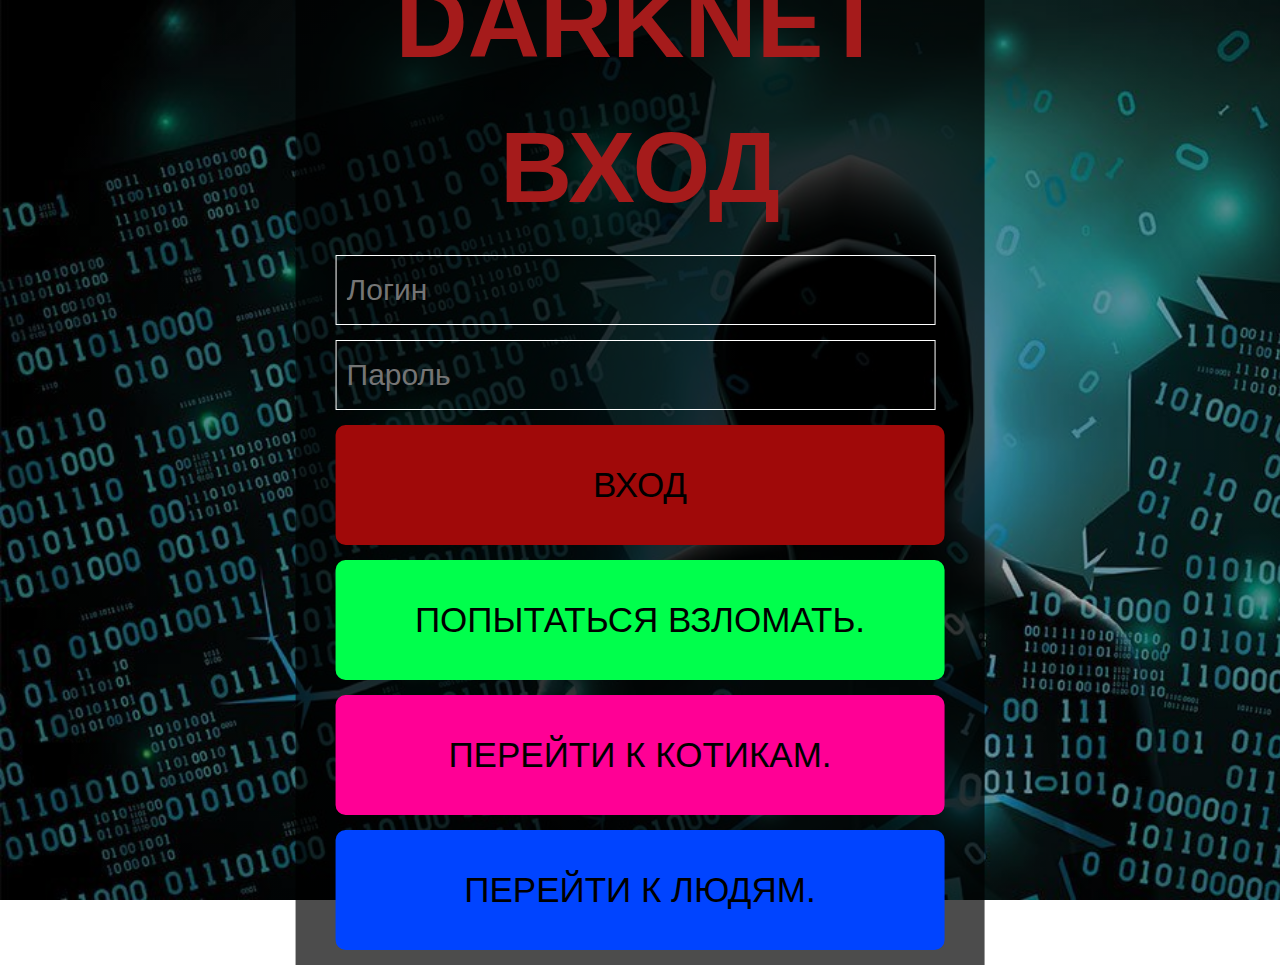
<file: index.html>
<!DOCTYPE html>
<html lang="en">
<head>
	<meta charset="UTF-8">
	<title>DarkNet</title>
	<link rel="stylesheet" href="style.css">
</head>
<body>
	
	<div class="form">
		<h1>DarkNet</h1>
		<h1>Вход</h1>
		<div class="input-form">
			<input type="text" placeholder="Логин">
		</div>
		<div class="input-form">
			<input type="password" placeholder="Пароль">
		</div>
		<div class="input-form">
			<a class="str1" href="index-error.html">Вход</a>
		</div>

		<div class="input-form">
			<a class="str11" href="error-vzlom.html">Попытаться взломать.</a>
		</div>

		<div class="input-form">
			<a class="str22" href="cats.html">Перейти к котикам.</a>
		</div>

		<div class="input-form">
			<a class="str33" href="index.html">Перейти к людям.</a>
		</div>
	</div>

</body>
</html>
</file>
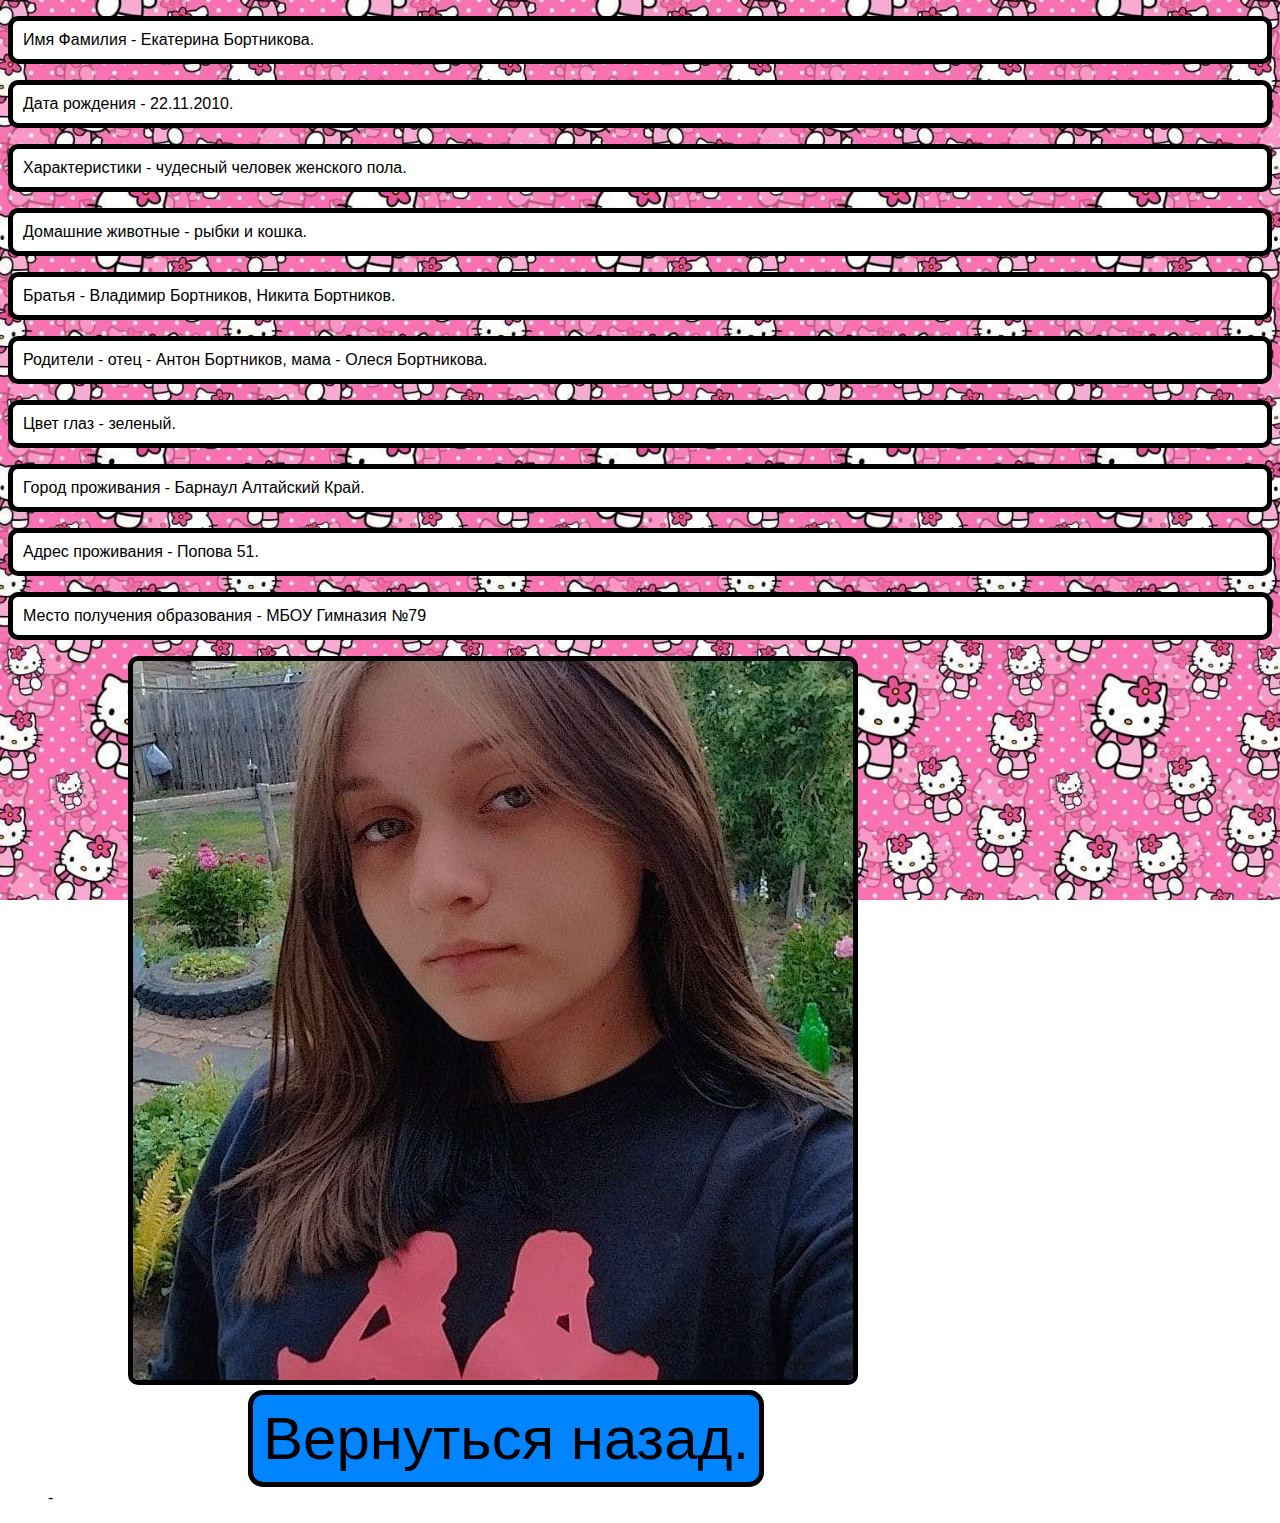
<file: Bortnikova.html>
<!DOCTYPE html>
<html lang="en">
<head>
	<meta charset="UTF-8">
	<title>DarkNet</title>
	<link rel="stylesheet" href="style.css">
</head>
<body class="fon1234">
	
	<div>
		<p class="info1">Имя Фамилия - Екатерина Бортникова.</p>
		<p class="info1">Дата рождения - 22.11.2010.</p>
		<p class="info1">Характеристики - чудесный человек женского пола.</p>
		<p class="info1">Домашние животные - рыбки и кошка.</p>
		<p class="info1">Братья - Владимир Бортников, Никита Бортников.</p>
		<p class="info1">Родители - отец - Антон Бортников, мама - Олеся Бортникова.</p>
		<p class="info1">Цвет глаз - зеленый.</p>
		<p class="info1">Город проживания - Барнаул Алтайский Край.</p>
		<p class="info1">Адрес проживания - Попова 51.</p>
		<p class="info1">Место получения образования - МБОУ Гимназия №79</p>
		<img class="katya-img" src="katya.jpg">
	</div>

	<div class="input-form">
		<a class="str44" href="people.html">Вернуться назад.</a>
	<p>-</p>
	</div>

</body>
</html>
</file>
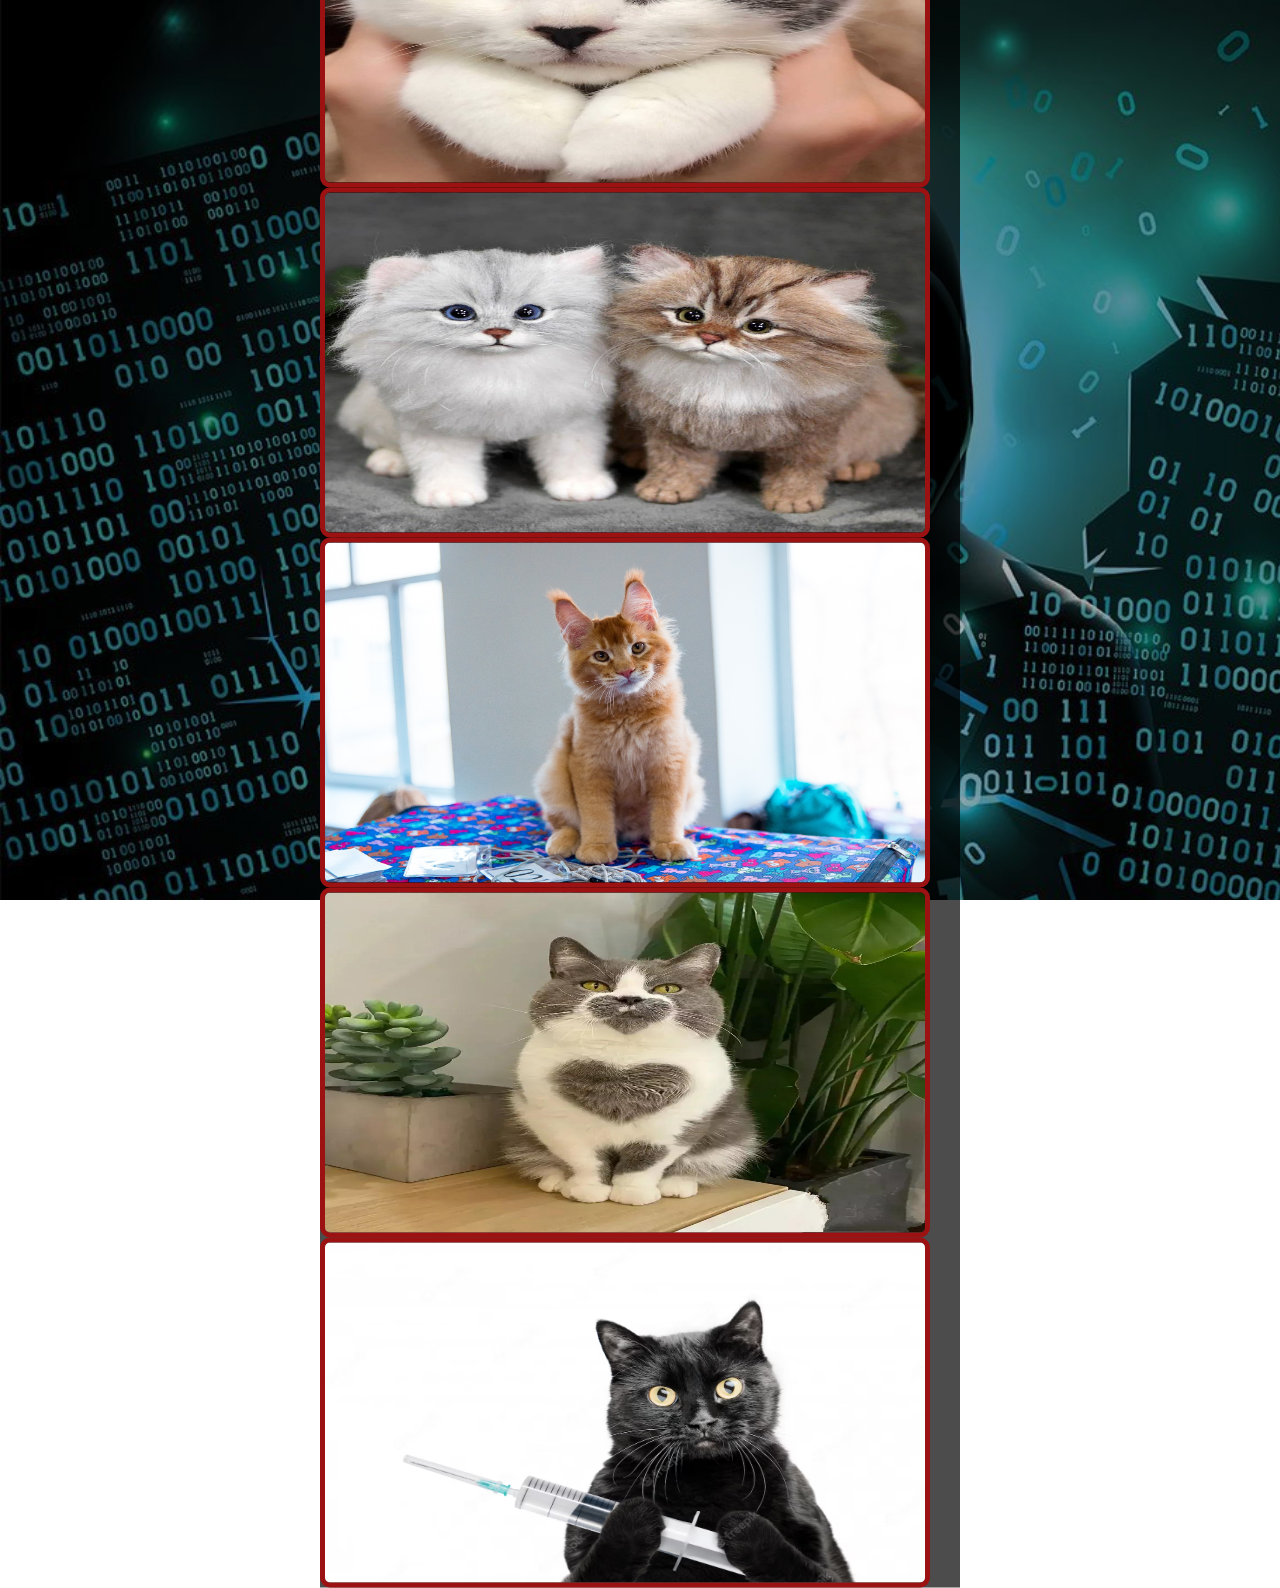
<file: cats.html>
<!DOCTYPE html>
<html lang="en">
<head>
	<meta charset="UTF-8">
	<title>DarkNet</title>
	<link rel="stylesheet" href="style.css">
</head>
<body>
	
	<div class="form">
		<h1>КОТИКИ</h1>
		
		<div>
			<img class="cats" src="cat1.jpg">
			<img class="cats" src="cat2.jpg">
			<img class="cats" src="cat3.jpg">
			<img class="cats" src="cat4.jpg">
			<img class="cats" src="cat5.jpg">
			<img class="cats" src="cat6.jpg">
		</div>

</body>
</html>
</file>
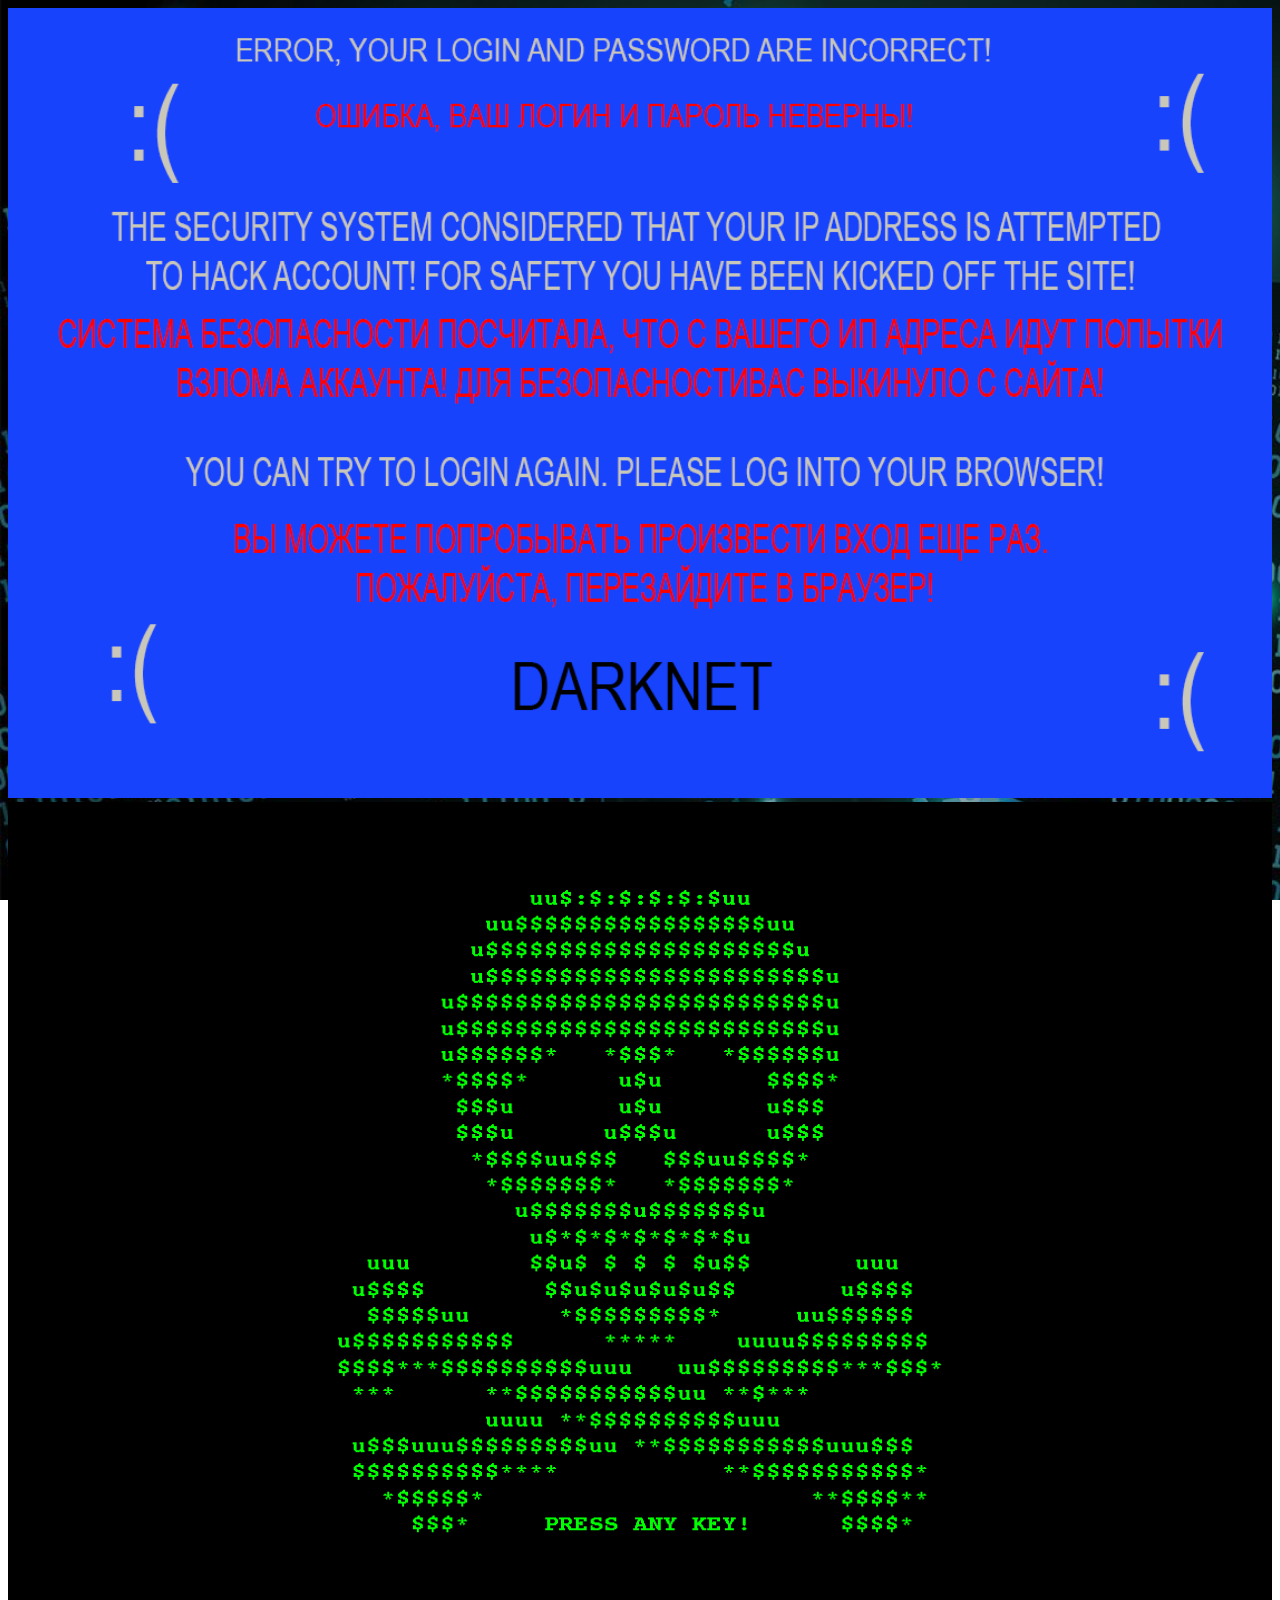
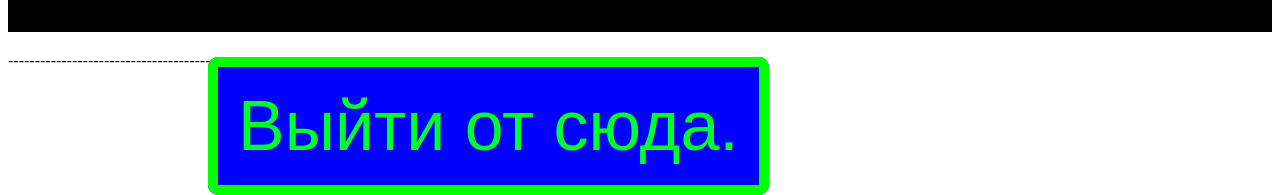
<file: error-last.html>
<!DOCTYPE html>
<html lang="en">
<head>
	<meta charset="UTF-8">
	<title>DarkNet</title>
	<link rel="stylesheet" href="style.css">
</head>
<body>
	
	<img class="error-img" src="error.png">
	<img class="error-img" src="error2.png">
	<p>-------------------------------------------------------------------------------</p>
	<a class="go-out" href="google.ru">Выйти от сюда.</a>

</body>
</html>
</file>
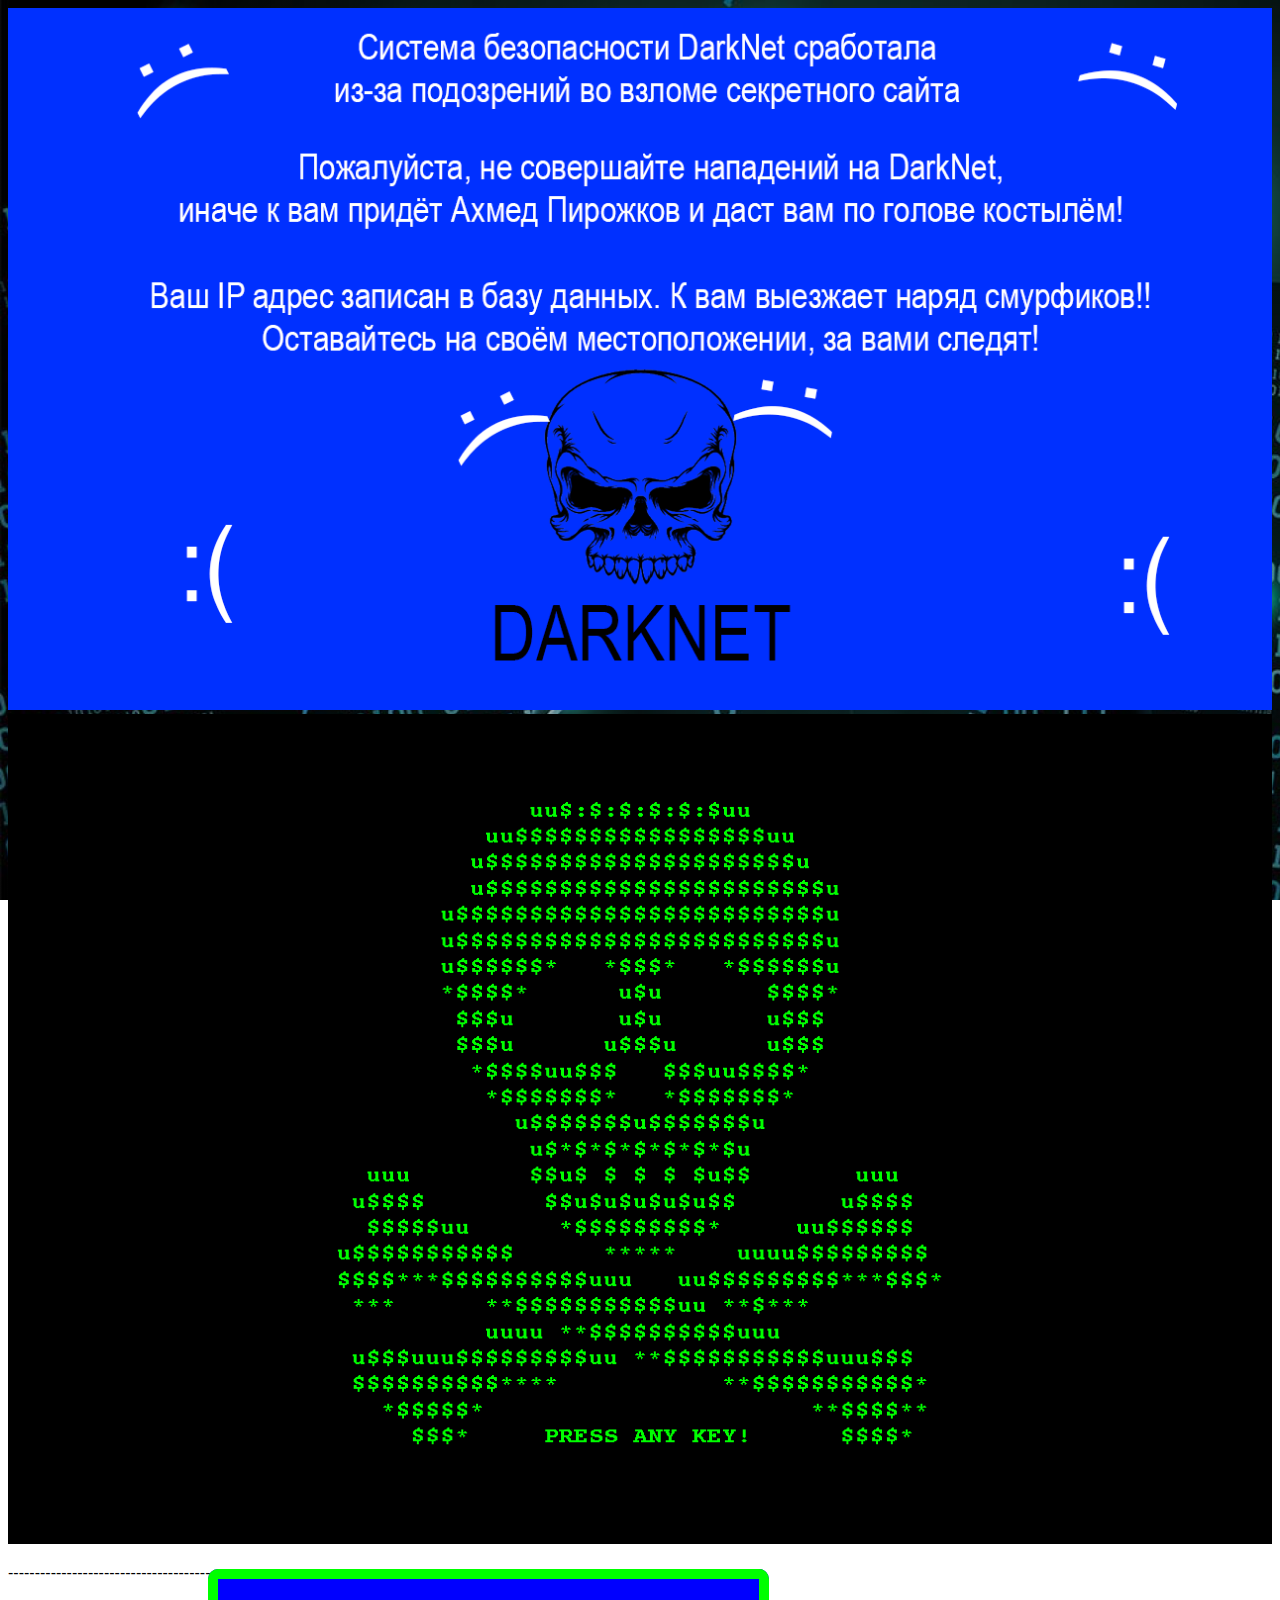
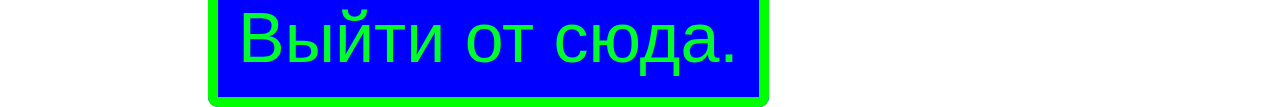
<file: error-vzlom.html>
<!DOCTYPE html>
<html lang="en">
<head>
	<meta charset="UTF-8">
	<title>DarkNet</title>
	<link rel="stylesheet" href="style.css">
</head>
<body>
	
	<img class="error-img" src="error3.png">
	<img class="error-img" src="error2.png">
	<p>-------------------------------------------------------------------------------</p>
	<a class="go-out" href="google.ru">Выйти от сюда.</a>

</body>
</html>
</file>
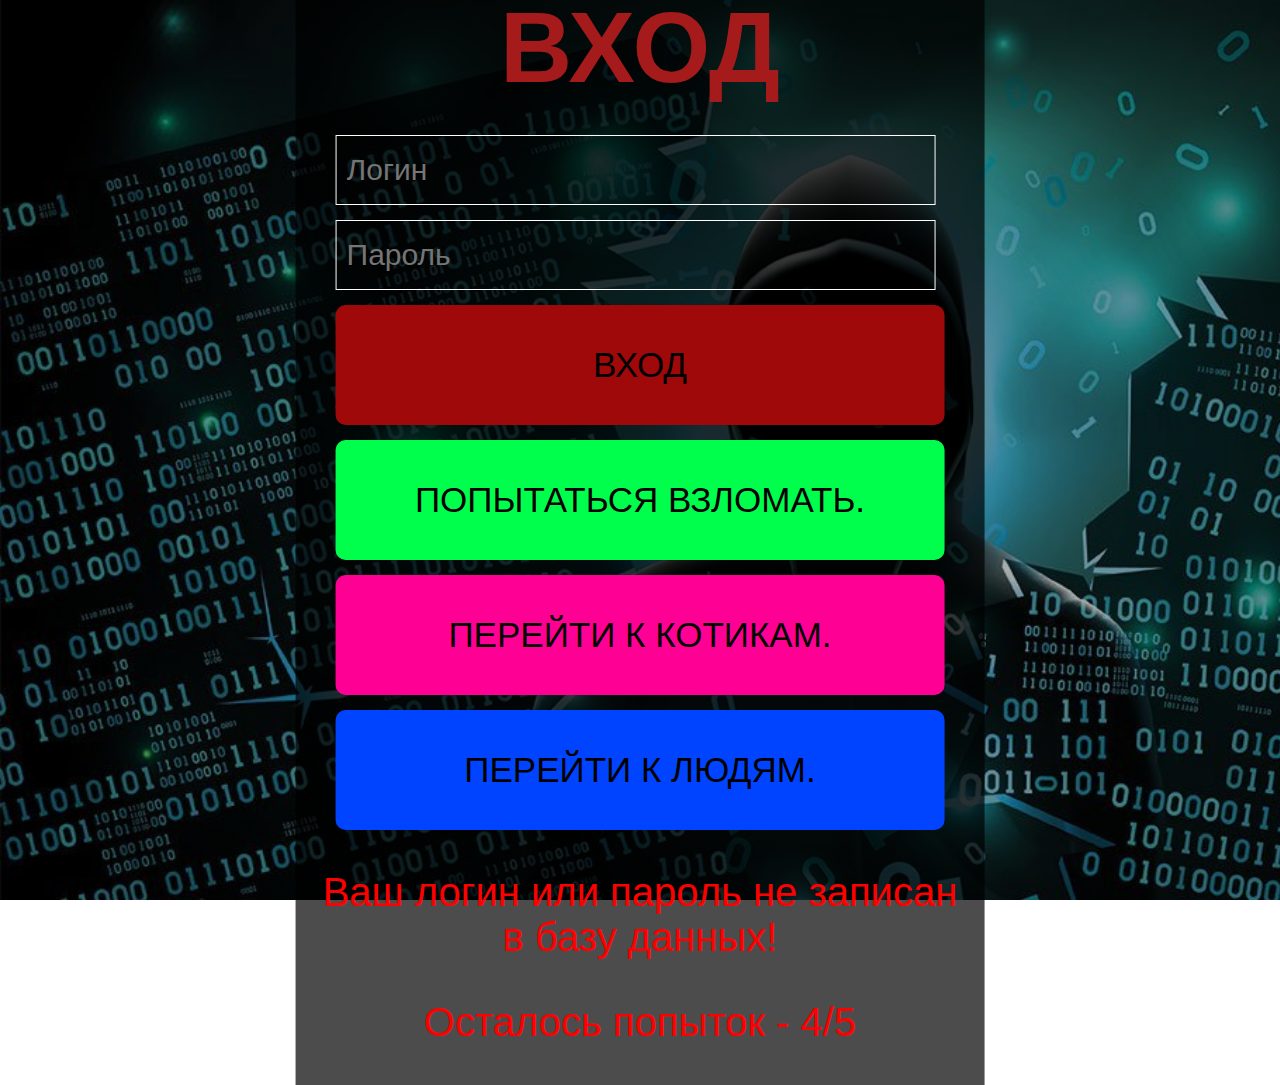
<file: index-error.html>
<!DOCTYPE html>
<html lang="en">
<head>
	<meta charset="UTF-8">
	<title>DarkNet</title>
	<link rel="stylesheet" href="style.css">
</head>
<body>
	
	<div class="form">
		<h1>DarkNet</h1>
		<h1>Вход</h1>
		<div class="input-form">
			<input type="text" placeholder="Логин">
		</div>
		<div class="input-form">
			<input type="password" placeholder="Пароль">
		</div>
		<div class="input-form">
			<a class="str1" href="index-error2.html">Вход</a>
		</div>

		<div class="input-form">
			<a class="str11" href="error-vzlom.html">Попытаться взломать.</a>
		</div>

		<div class="input-form">
			<a class="str22" href="cats.html">Перейти к котикам.</a>
		</div>

		<div class="input-form">
			<a class="str33" href="people.html">Перейти к людям.</a>
		</div>
		
		<p class="error-text">Ваш логин или пароль не записан в базу данных!</p>
		<p class="error-text">Осталось попыток - 4/5</p>
	</div>

</body>
</html>
</file>
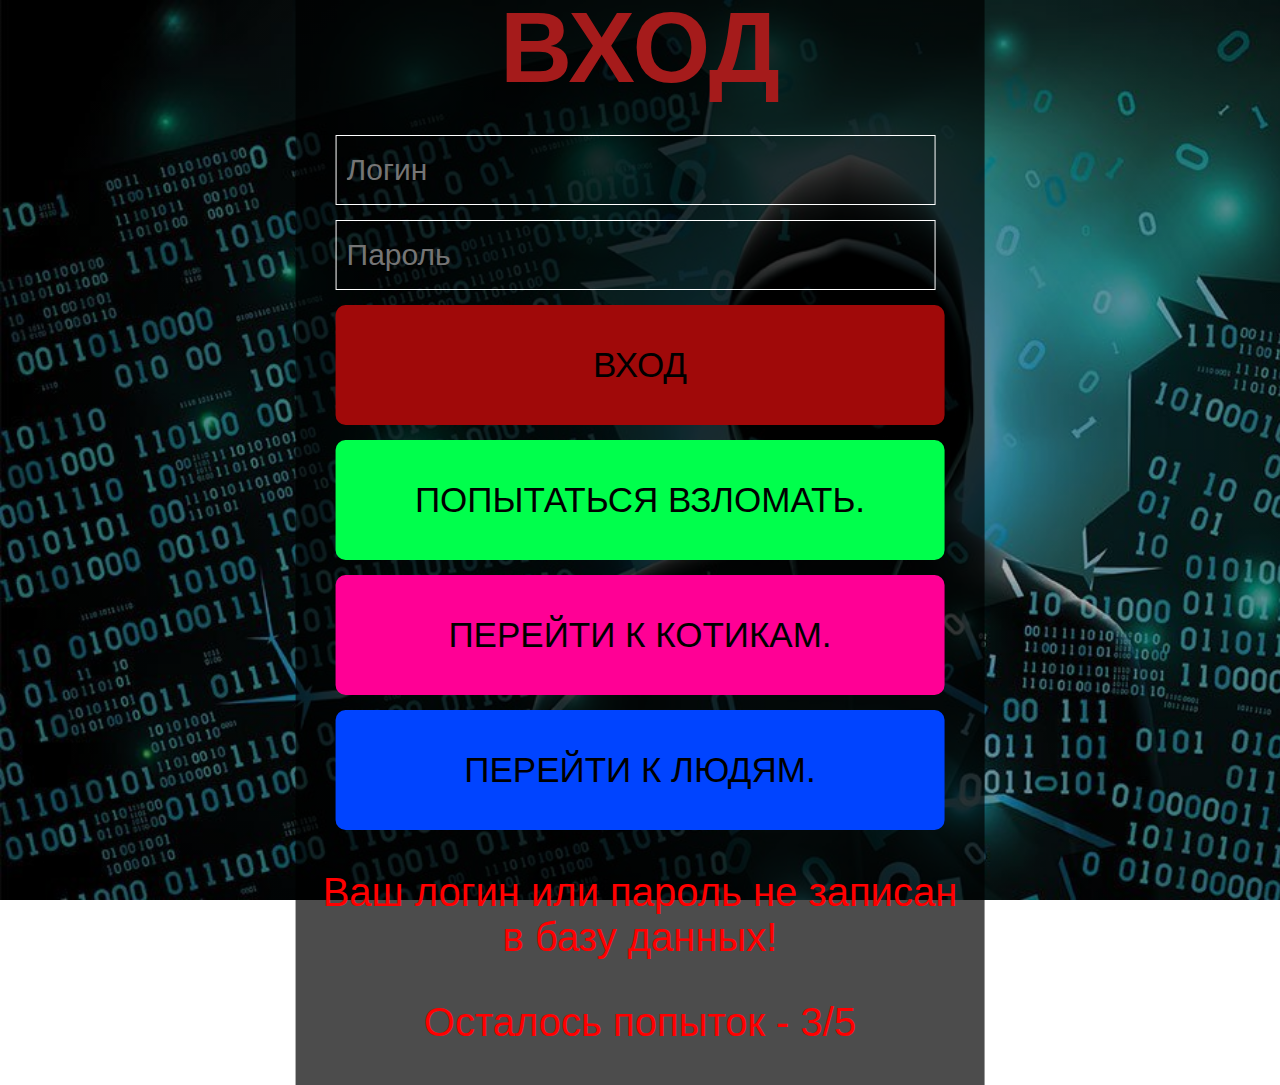
<file: index-error2.html>
<!DOCTYPE html>
<html lang="en">
<head>
	<meta charset="UTF-8">
	<title>DarkNet</title>
	<link rel="stylesheet" href="style.css">
</head>
<body>
	
	<div class="form">
		<h1>DarkNet</h1>
		<h1>Вход</h1>
		<div class="input-form">
			<input type="text" placeholder="Логин">
		</div>
		<div class="input-form">
			<input type="password" placeholder="Пароль">
		</div>
		<div class="input-form">
			<a class="str1" href="index-error3.html">Вход</a>
		</div>

		<div class="input-form">
			<a class="str11" href="error-vzlom.html">Попытаться взломать.</a>
		</div>

		<div class="input-form">
			<a class="str22" href="cats.html">Перейти к котикам.</a>
		</div>
		
		<div class="input-form">
			<a class="str33" href="people.html">Перейти к людям.</a>
		</div>

		<p class="error-text">Ваш логин или пароль не записан в базу данных!</p>
		<p class="error-text">Осталось попыток - 3/5</p>
	</div>

</body>
</html>
</file>
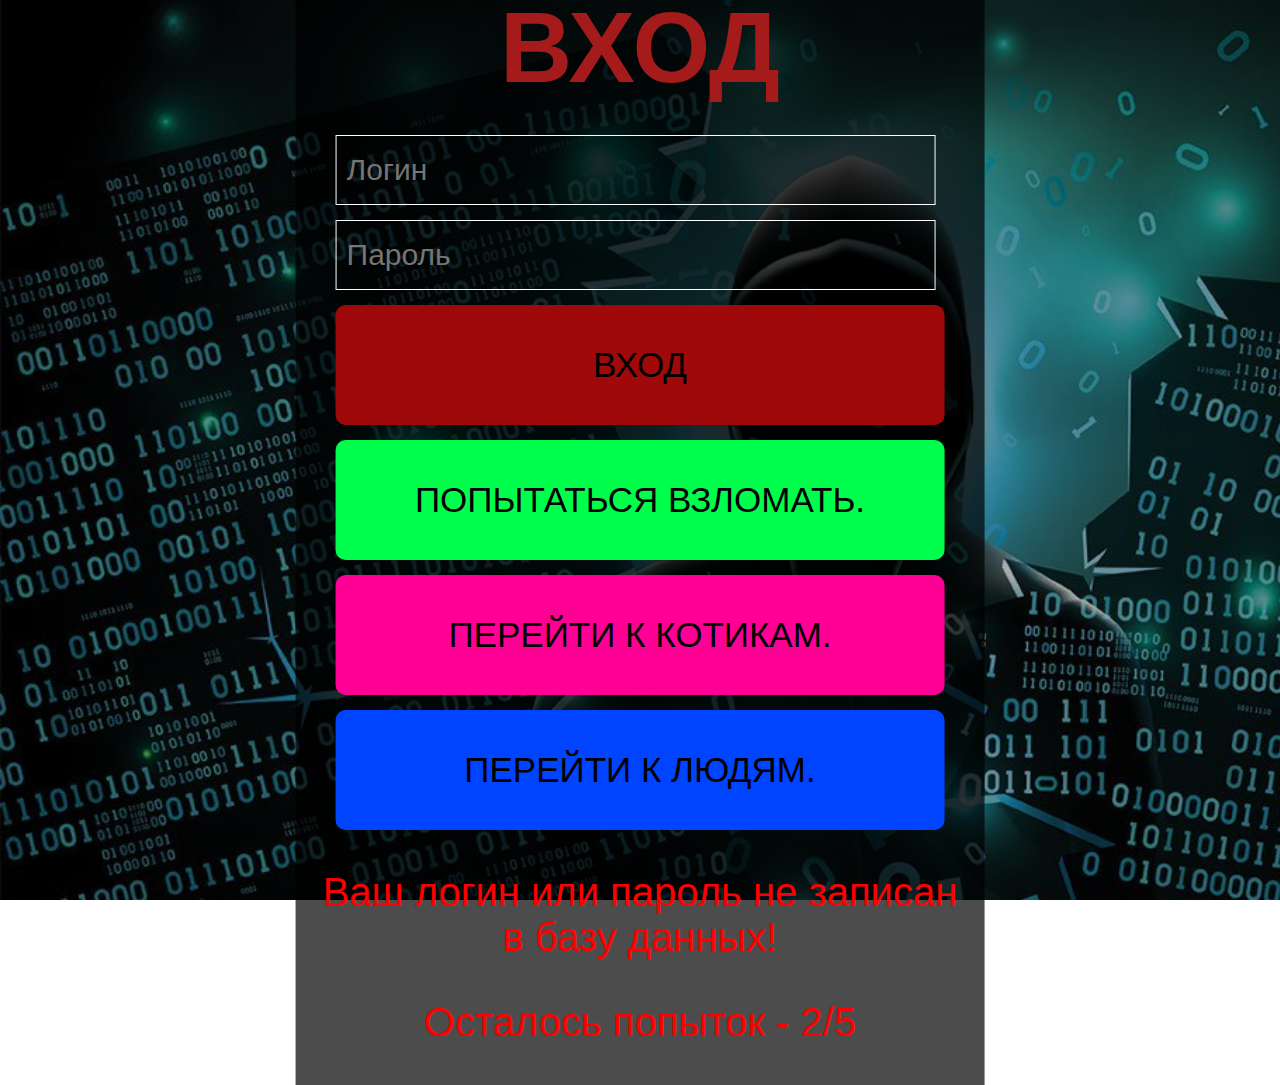
<file: index-error3.html>
<!DOCTYPE html>
<html lang="en">
<head>
	<meta charset="UTF-8">
	<title>DarkNet</title>
	<link rel="stylesheet" href="style.css">
</head>
<body>
	
	<div class="form">
		<h1>DarkNet</h1>
		<h1>Вход</h1>
		<div class="input-form">
			<input type="text" placeholder="Логин">
		</div>
		<div class="input-form">
			<input type="password" placeholder="Пароль">
		</div>
		<div class="input-form">
			<a class="str1" href="index-error4.html">Вход</a>
		</div>

		<div class="input-form">
			<a class="str11" href="error-vzlom.html">Попытаться взломать.</a>
		</div>

		<div class="input-form">
			<a class="str22" href="cats.html">Перейти к котикам.</a>
		</div>

		<div class="input-form">
			<a class="str33" href="people.html">Перейти к людям.</a>
		</div>
		
		<p class="error-text">Ваш логин или пароль не записан в базу данных!</p>
		<p class="error-text">Осталось попыток - 2/5</p>
	</div>

</body>
</html>
</file>
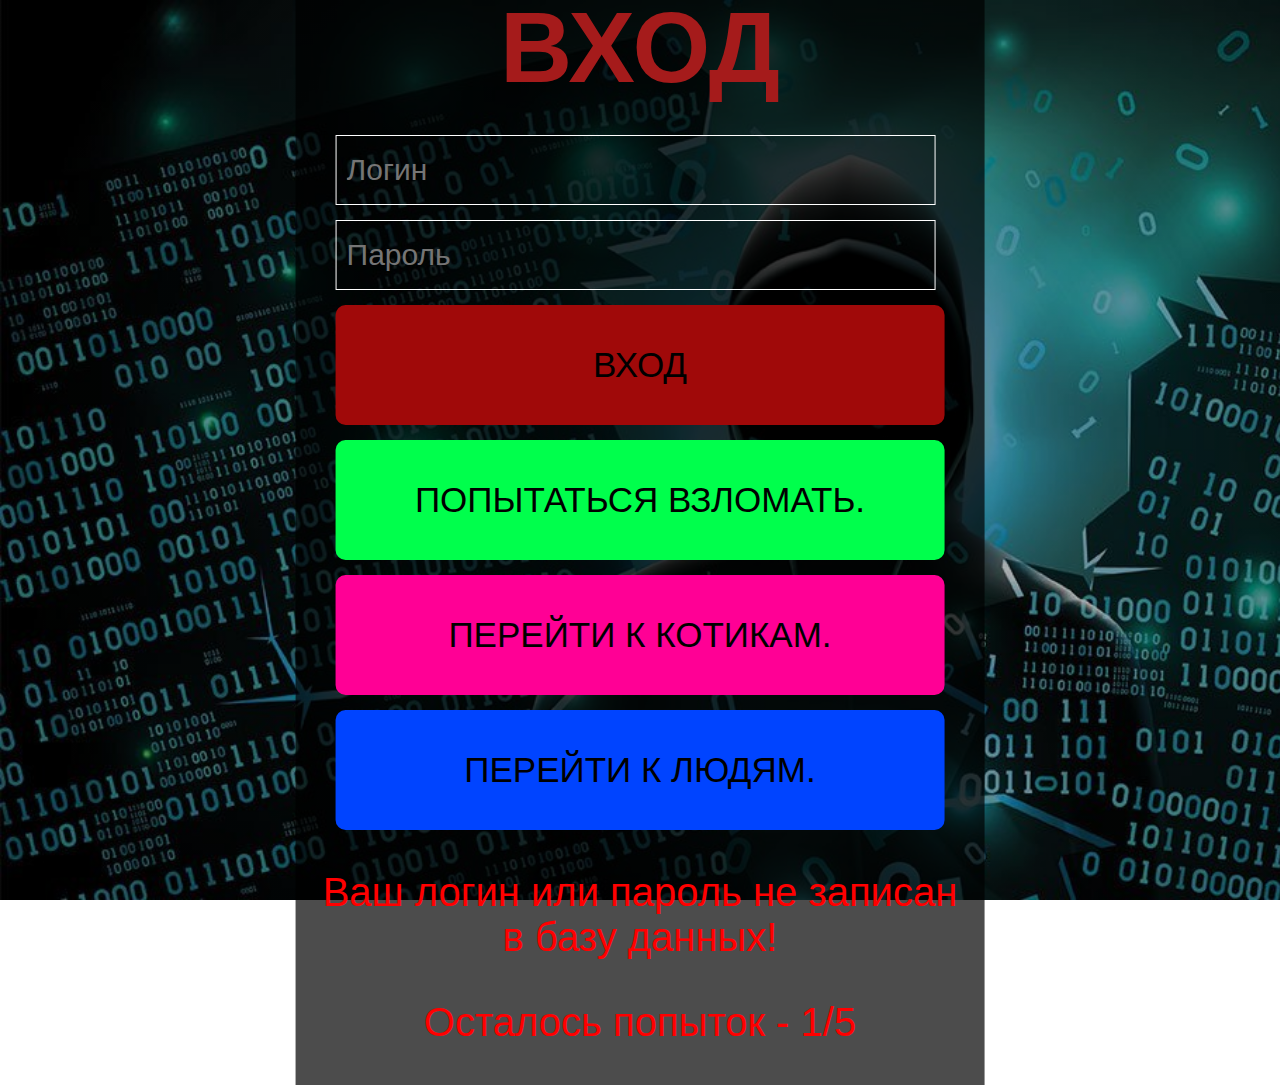
<file: index-error4.html>
<!DOCTYPE html>
<html lang="en">
<head>
	<meta charset="UTF-8">
	<title>DarkNet</title>
	<link rel="stylesheet" href="style.css">
</head>
<body>
	
	<div class="form">
		<h1>DarkNet</h1>
		<h1>Вход</h1>
		<div class="input-form">
			<input type="text" placeholder="Логин">
		</div>
		<div class="input-form">
			<input type="password" placeholder="Пароль">
		</div>
		<div class="input-form">
			<a class="str1" href="error-last.html">Вход</a>
		</div>

		<div class="input-form">
			<a class="str11" href="error-vzlom.html">Попытаться взломать.</a>
		</div>
		
		<div class="input-form">
			<a class="str22" href="cats.html">Перейти к котикам.</a>
		</div>

		<div class="input-form">
			<a class="str33" href="people.html">Перейти к людям.</a>
		</div>

		<p class="error-text">Ваш логин или пароль не записан в базу данных!</p>
		<p class="error-text">Осталось попыток - 1/5</p>
	</div>

</body>
</html>
</file>
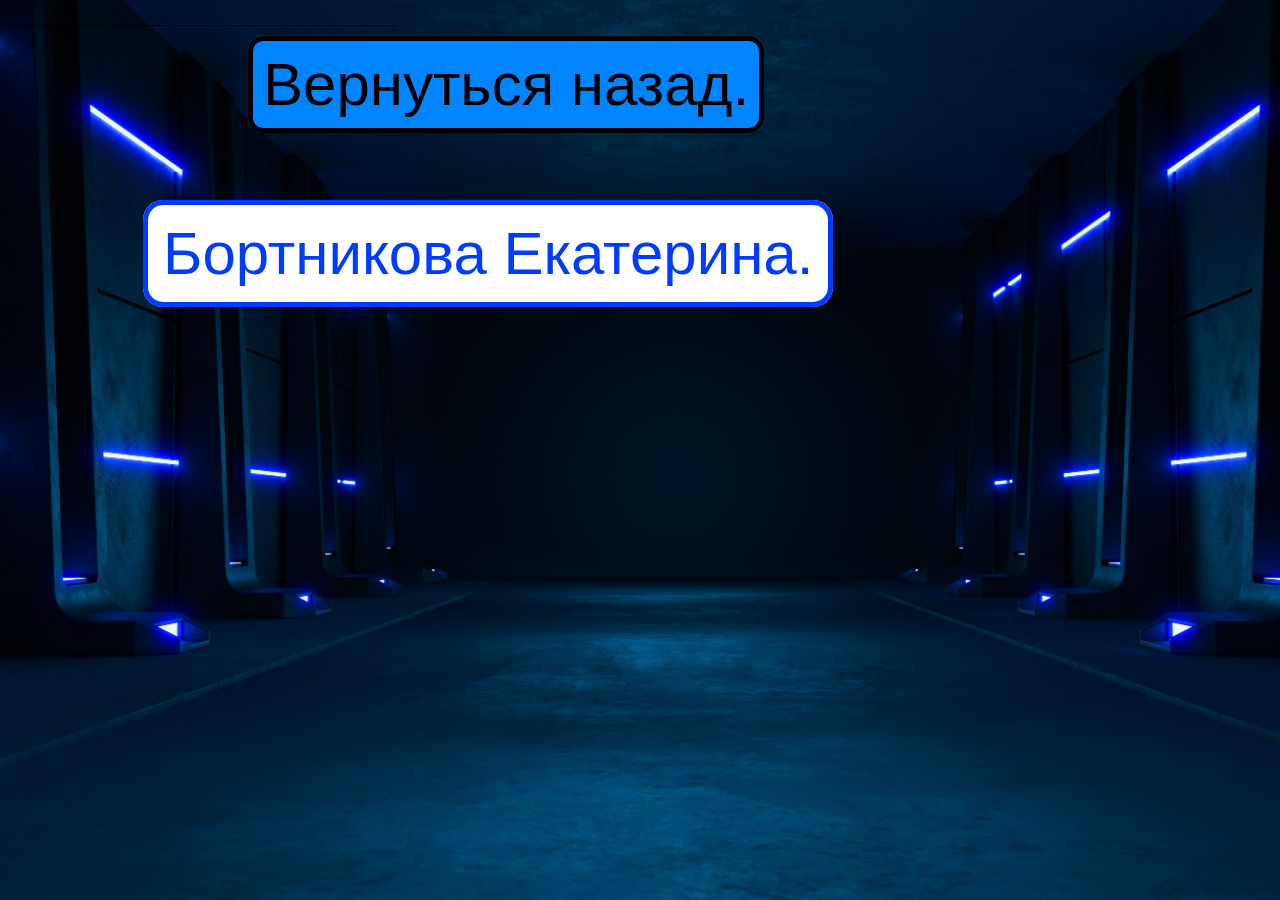
<file: people.html>
<!DOCTYPE html>
<html lang="en">
<head>
	<meta charset="UTF-8">
	<title>DarkNet</title>
	<link rel="stylesheet" href="style.css">
</head>
<body class="fon123">
	<p>-------------------------------------------------------------------------</p>
	<div class="input-form">
		<a class="str44" href="index.html">Вернуться назад.</a>
	</div>

<div class="Bortnikova">
	<a class="Bortnikova-Ekaterina" href="Bortnikova.html">Бортникова Екатерина.</a>
</div>

</body>
</html>
</file>
<file: style.css>
body {
	background: linear-gradient(rgba(0,0,0,.3),rgba(0,0,0,.3)), url(1.jfif);
	-webkit-background-size: cover;
	background-size: cover;
	background-attachment: fixed;
	font-family: sans-serif;
}

.form {
	position: absolute;
	top: 50%;
	left: 50%;
	transform: translate(-50%,-50%);
	background: rgba(0,0,0,.7);
}

.form h1 {
	margin: 30px 100px;
	padding: 0;
	text-align: center;
	color: #a51b1b;
	font-size: 100px;
	text-transform: uppercase;
}

.input-form {
	margin: 15px 40px;
}

.input-form input {
	padding: 10px;
	width: 600px;
	height: 70px;
	color: #fff;
	font-size: 30px;
	background: none;
	outline: none;
	border: 1px solid #fff;
	box-sizing: border-box;
}

.input-form input[type="text"]:focus, .input-form input[type="password"]:focus {
	border: 1px solid #9c1111;
}

.input-form input[type="submit"]:hover {
	background: #800606;
}

.form a {
	display: block;
	padding-top: 40px;
	text-align: center;
	color: #000000;
	text-decoration: none;
	transition: .3s;
	height: 80px;
	border-radius: 10px;
	text-transform: uppercase;
	font-size: 35px;
	font-family:'Franklin Gothic Medium', 'Arial Narrow', Arial, sans-serif
}

.form a:hover {
	color: #cccccc;
}

.str1 {
	background-color: #a00909;
}

.str1:hover {
	background-color: #700808;
}

.error-text {
	color: red;
	margin-left: 20px;
	margin-right: 20px;
	text-align: center;
	font-family:'Franklin Gothic Medium', 'Arial Narrow', Arial, sans-serif;
	font-size: 40px;
}

.error-img {
	width: 100%;
	height: 100%;
}

.go-out {
	text-decoration: none;
	background-color: blue;
	color: rgb(0, 255, 42);
	padding-top: 20px;
	padding-bottom: 20px;
	padding-right: 20px;
	padding-left: 20px;
	margin-left: 200px;
	font-size: 70px;
	border: rgb(0, 255, 0) solid 10px;
	border-radius: 10px;
}

.str11 {
	background-color: #00ff4c;
	color: rgb(0, 0, 0);
	font-family:'Franklin Gothic Medium', 'Arial Narrow', Arial, sans-serif
}

.str11:hover {
	background-color: #00af26;
	font-family:'Franklin Gothic Medium', 'Arial Narrow', Arial, sans-serif
}

.str22 {
	background-color: #ff0095;
	color: rgb(0, 0, 0);
	font-family:'Franklin Gothic Medium', 'Arial Narrow', Arial, sans-serif
}

.str22:hover {
	background-color: #c500ab;
	font-family:'Franklin Gothic Medium', 'Arial Narrow', Arial, sans-serif
}

.cats {
	align-items: center;
    display: inline-block;
    position: relative;
    float: left;
	width: 600px;
	height: 340px;
	border: #9c1111 solid 5px;
	border-radius: 10px;
}

.str33 {
	background-color: #0044ff;
	color: rgb(0, 0, 0);
	font-family:'Franklin Gothic Medium', 'Arial Narrow', Arial, sans-serif
}

.str33:hover {
	background-color: #031f6d;
	font-family:'Franklin Gothic Medium', 'Arial Narrow', Arial, sans-serif
}

.fon123 {
	background-image: url(fon123.jpg);
	background-repeat: no-repeat;
}

.Bortnikova-Ekaterina {
	color: #003cff;
	background-color: white;
	font-size: 60px;
	margin-left: 135px;
	margin-top: 50px;
	padding: 15px 15px 15px 15px;
	border: #003cff solid 5px;
	border-radius: 20px;
	text-decoration: none;
}

.Bortnikova {
	margin-top: 100px;
}

.fon1234 {
	background-image: url(fon1234.jpg);
	background-repeat: no-repeat;
}

.info1 {
	background-color: white;
	padding: 10px 10px 10px 10px;
	border: #000000 solid 5px;
	border-radius: 10px;
}

.katya-img {
	border: #000000 solid 5px;
	border-radius: 10px;
	margin-left: 120px;
}

.str44 {
	background-color: #0084ff;
	font-size: 60px;
	margin-left: 200px;
	margin-bottom: 100px;
	text-decoration: none;
	padding: 10px 10px 10px 10px;
	color: rgb(0, 0, 0);
	border: #000000 solid 5px;
	border-radius: 15px;
	font-family:'Franklin Gothic Medium', 'Arial Narrow', Arial, sans-serif
}

.str44:hover {
	background-color: #005f8b;
	font-family:'Franklin Gothic Medium', 'Arial Narrow', Arial, sans-serif
}
</file>
